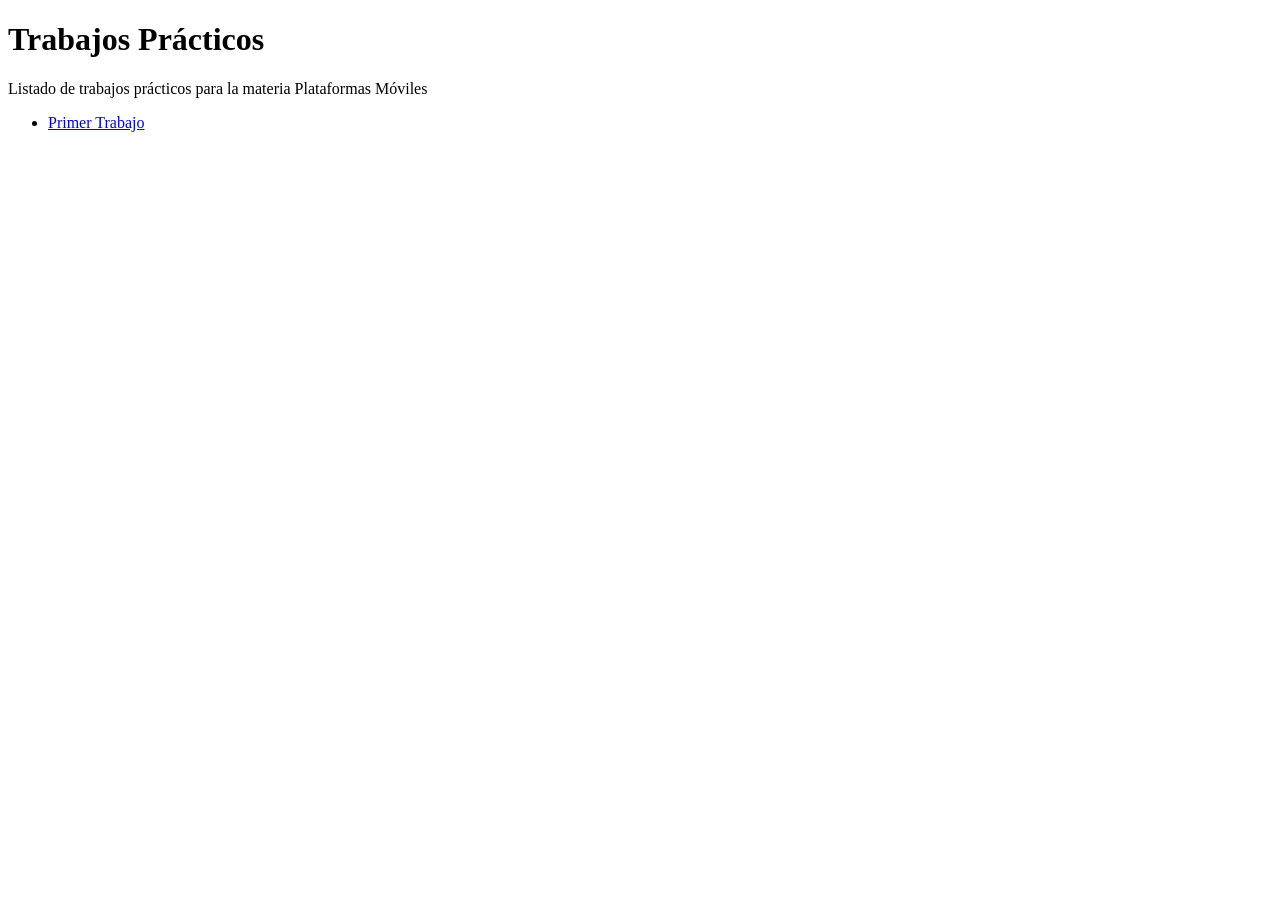
<file: Index.html>
<!DOCTYPE html>
<html>
   <head>
      <title>Hola Mundo!</title>
   </head>
   <body>
     <h1>Trabajos Prácticos</h1>
     <p>Listado de trabajos prácticos para la materia Plataformas Móviles</p>
     <ul>
       <li><a href="tp-1/">Primer Trabajo</a></li>
     </ul>
   </body>
</html>
</file>
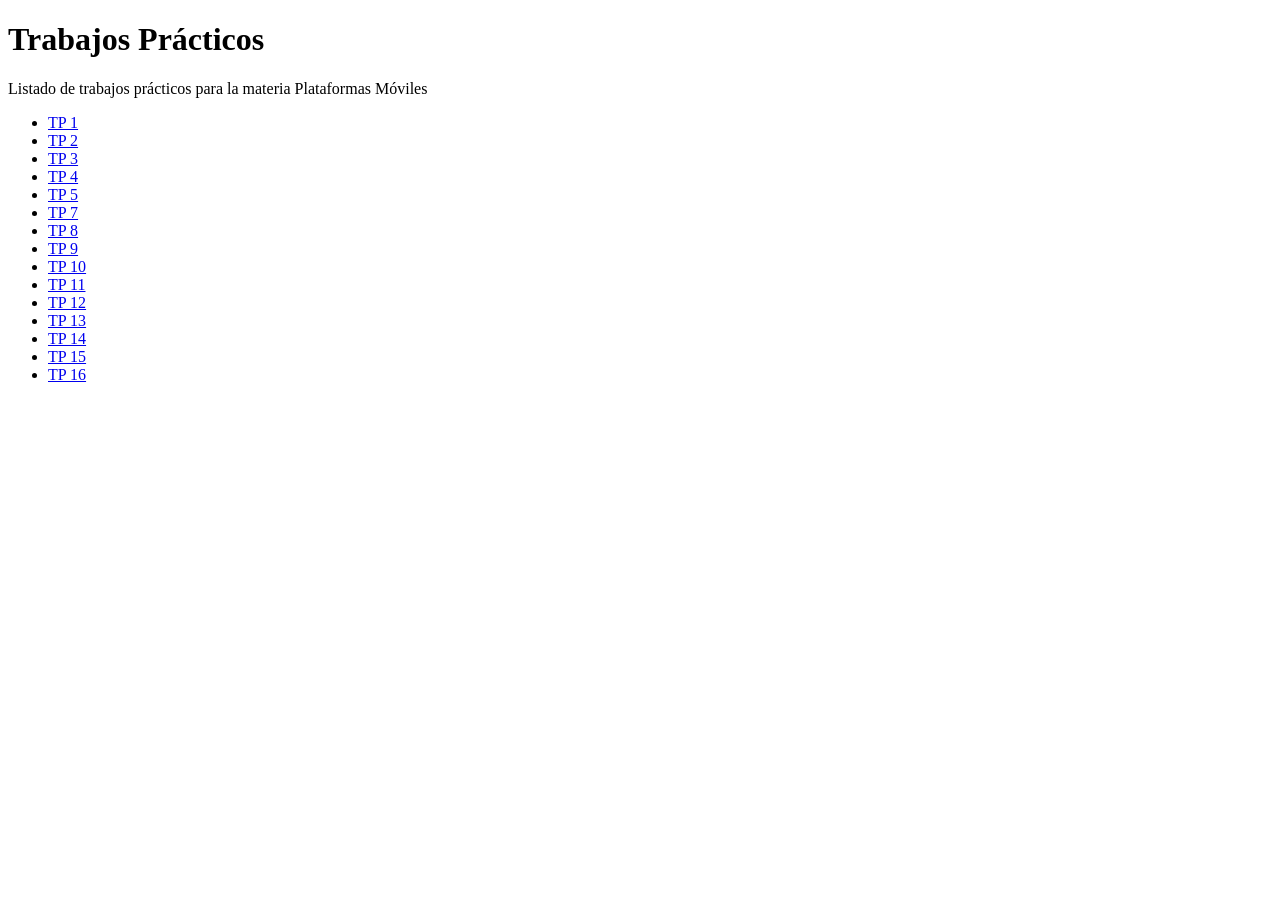
<file: index.html>
<!DOCTYPE html>
<html>
   <head>
      <title>Hola Mundo!</title>
   </head>
   <body>
     <h1>Trabajos Prácticos</h1>
     <p>Listado de trabajos prácticos para la materia Plataformas Móviles</p>
     <ul>
        <li><a href="tp-1/">TP 1</a></li>
        <li><a href="tp-2/">TP 2</a></li>
        <li><a href="tp-3/">TP 3</a></li>
        <li><a href="tp-4/">TP 4</a></li>
        <li><a href="tp-6/">TP 5</a></li>
        <li><a href="tp-7/">TP 7</a></li>
        <li><a href="tp-8/">TP 8</a></li>
        <li><a href="tp-9/">TP 9</a></li>
        <li><a href="tp-10/">TP 10</a></li>
        <li><a href="tp-11/">TP 11</a></li>
        <li><a href="tp-12/">TP 12</a></li>
        <li><a href="tp-13/">TP 13</a></li>
        <li><a href="tp-14/">TP 14</a></li>
        <li><a href="tp-15/">TP 15</a></li>
        <li><a href="tp-16/">TP 16</a></li>
     </ul>
   </body>
</html>
</file>
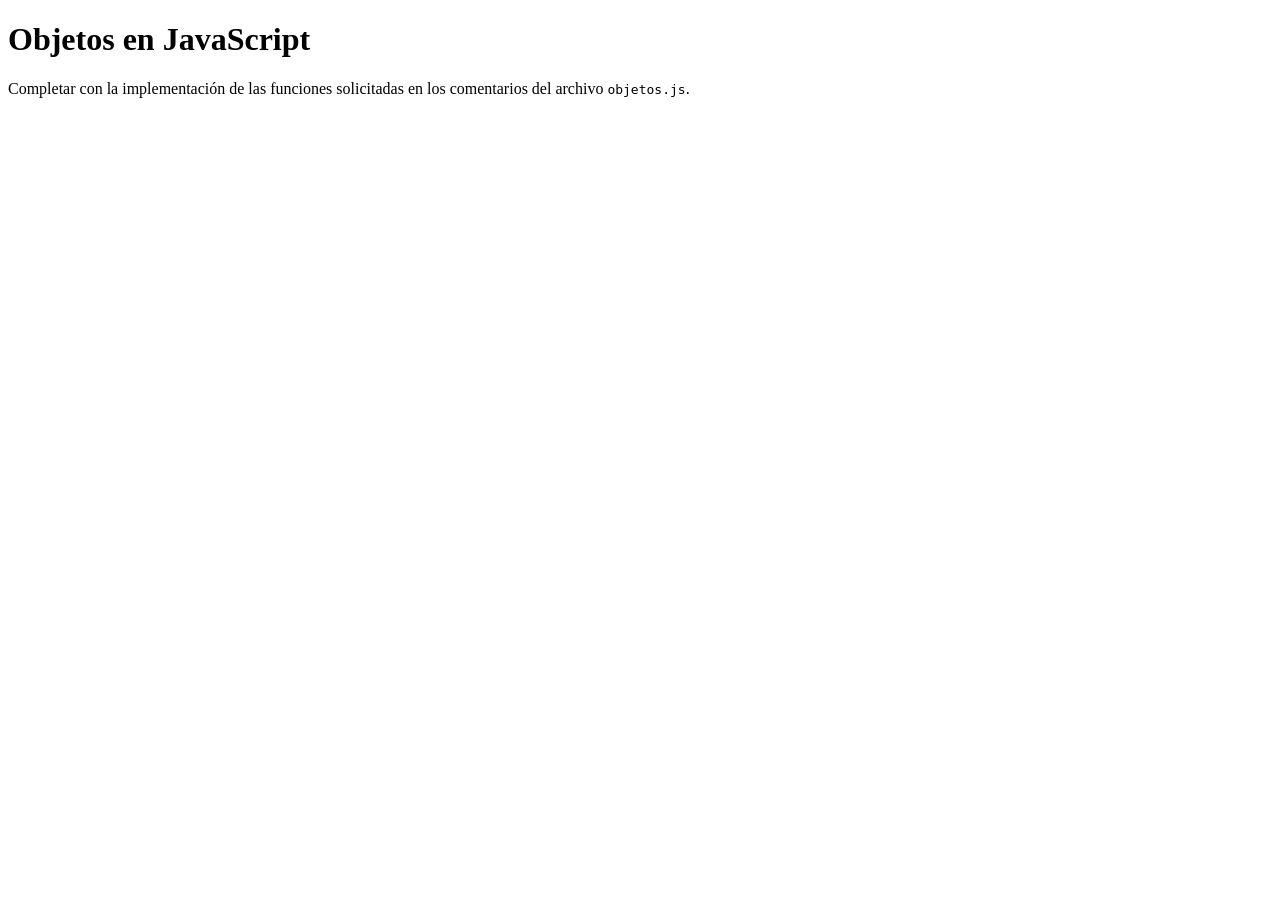
<file: tp-10/index.html>
<!DOCTYPE html>
<html>
<head>
    <meta charset="utf-8">
    <meta name="viewport" content="width=device-width, initial-scale=1">
    <title>Objetos en JavaScript</title>
</head>
<body>
    <h1>Objetos en JavaScript</h1>
    <p>Completar con la implementación de las funciones solicitadas en los comentarios del archivo <code>objetos.js</code>.</p>
    <script src="objetos.js"></script>
</body>
</html>
</file>
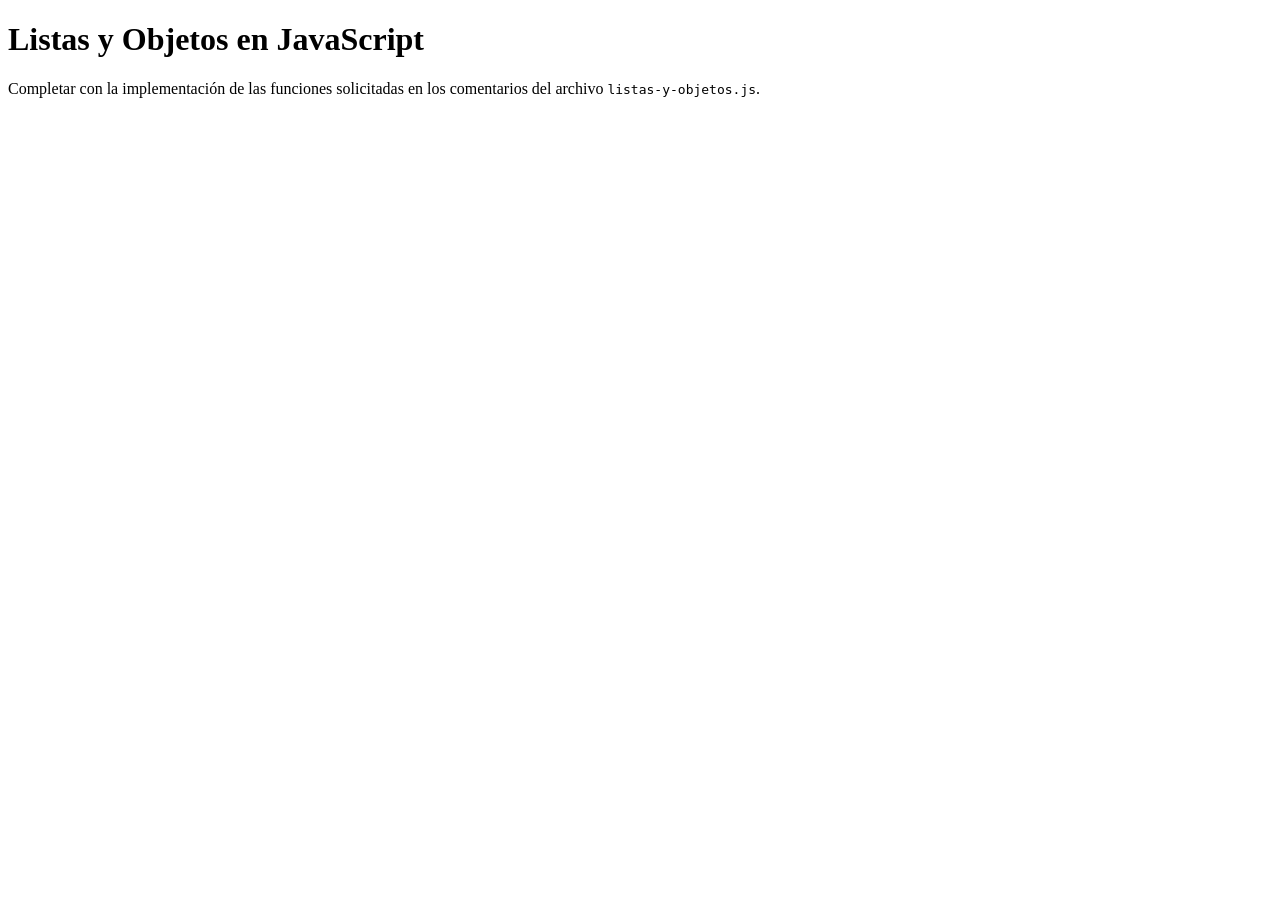
<file: tp-11/index.html>
<!DOCTYPE html>
<html>
<head>
    <meta charset="utf-8">
    <meta name="viewport" content="width=device-width, initial-scale=1">
    <title>Listas y Objetos en JavaScript</title>
</head>
<body>
    <h1>Listas y Objetos en JavaScript</h1>
    <p>Completar con la implementación de las funciones solicitadas en los comentarios del archivo <code>listas-y-objetos.js</code>.</p>
    <script src="listas-y-objetos.js"></script>
</body>
</html>
</file>
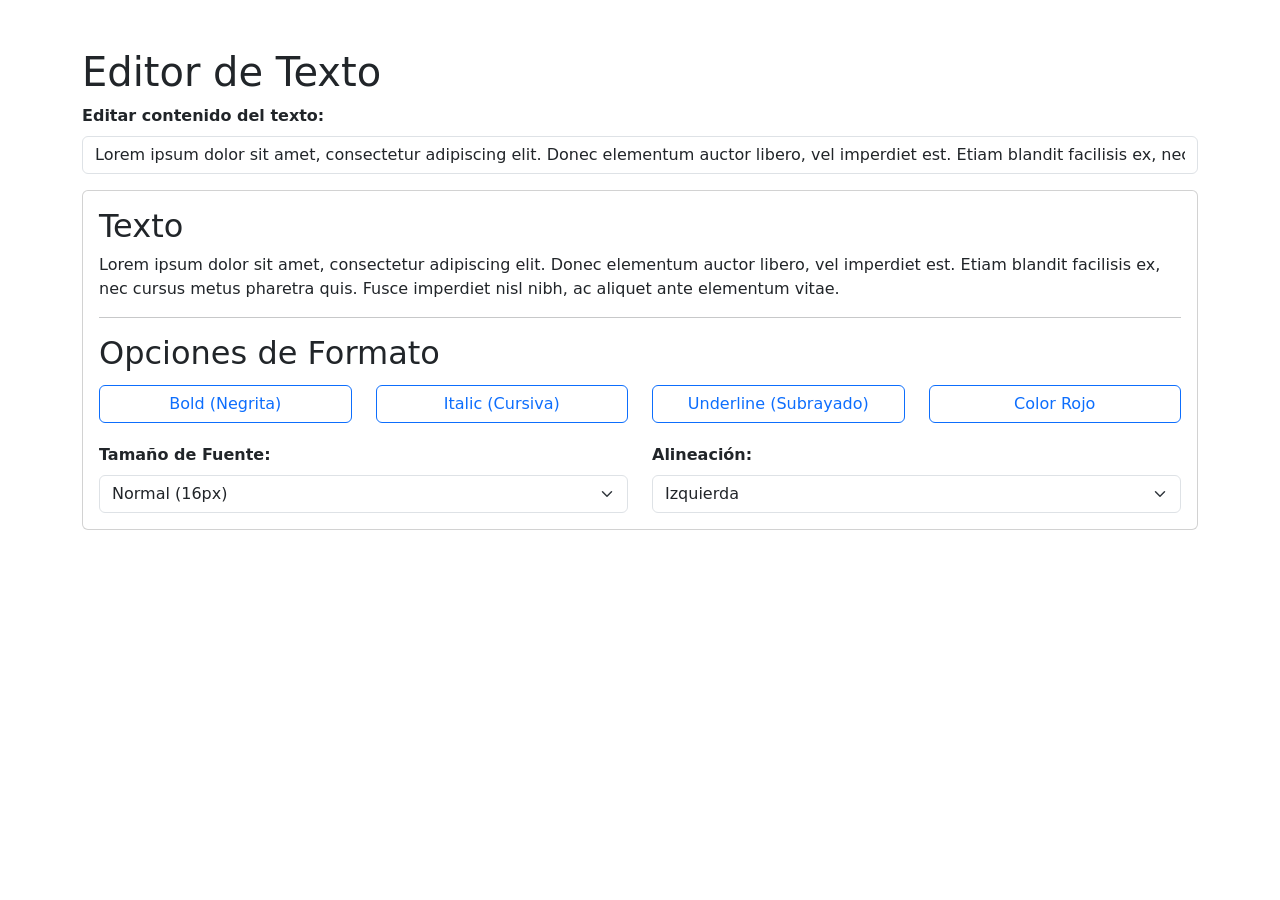
<file: tp-12/index.html>
<!DOCTYPE html>
<html lang="es">
<head>
    <meta charset="utf-8">
    <meta name="viewport" content="width=device-width, initial-scale=1">
    <title>Editor de Texto - DOM y JavaScript</title>
    <link href="https://cdn.jsdelivr.net/npm/bootstrap@5.3.6/dist/css/bootstrap.min.css" rel="stylesheet" integrity="sha384-4Q6Gf2aSP4eDXB8Miphtr37CMZZQ5oXLH2yaXMJ2w8e2ZtHTl7GptT4jmndRuHDT" crossorigin="anonymous">
    <style>
        /* Clases CSS personalizadas para aplicar estilos al texto */
        .negrita { font-weight: bold; }
        .cursiva { font-style: italic; }
        .subrayado { text-decoration: underline; }
        .color-destacado { color: #d9534f; }
    </style>
</head>
<body>
    <div class="container my-1 my-sm-2 my-md-4 my-lg-5">
        <h1>Editor de Texto</h1>
        
        <!-- Campo para editar el texto en tiempo real -->
        <div class="mb-3">
            <label for="input-texto" class="form-label fw-bold">Editar contenido del texto:</label>
            <input type="text" id="input-texto" class="form-control" value="Lorem ipsum dolor sit amet, consectetur adipiscing elit. Donec elementum auctor libero, vel imperdiet est. Etiam blandit facilisis ex, nec cursus metus pharetra quis. Fusce imperdiet nisl nibh, ac aliquet ante elementum vitae.">
        </div>

        <div class="card">
            <div class="card-body">
                <h2>Texto</h2>
                <p class="texto" id="texto">Lorem ipsum dolor sit amet, consectetur adipiscing elit. Donec elementum auctor libero, vel imperdiet est. Etiam blandit facilisis ex, nec cursus metus pharetra quis. Fusce imperdiet nisl nibh, ac aliquet ante elementum vitae.</p>
                
                <hr class="hr">
                
                <h2>Opciones de Formato</h2>
                <div class="row">
                    <div class="col-12 col-md-3 my-1">
                        <button id="btn-negrita" class="btn d-block w-100 btn-outline-primary" data-formato="negrita">
                            Bold (Negrita)
                        </button>
                    </div>
                    <div class="col-12 col-md-3 my-1">
                        <button id="btn-cursiva" class="btn d-block w-100 btn-outline-primary" data-formato="cursiva">
                            Italic (Cursiva)
                        </button>
                    </div>
                    <div class="col-12 col-md-3 my-1">
                        <button id="btn-subrayado" class="btn d-block w-100 btn-outline-primary" data-formato="subrayado">
                            Underline (Subrayado)
                        </button>
                    </div>
                    <!-- Nuevo botón para cambiar el color del texto -->
                    <div class="col-12 col-md-3 my-1">
                        <button id="btn-color" class="btn d-block w-100 btn-outline-primary" data-formato="color">
                            Color Rojo
                        </button>
                    </div>
                </div>

                <!-- Control de tamaño de texto -->
                <div class="row mt-3">
                    <div class="col-12 col-md-6">
                        <label for="select-tamano" class="form-label fw-bold">Tamaño de Fuente:</label>
                        <select id="select-tamano" class="form-select">
                            <option value="16px" selected>Normal (16px)</option>
                            <option value="12px">Pequeño (12px)</option>
                            <option value="20px">Grande (20px)</option>
                            <option value="24px">Muy Grande (24px)</option>
                        </select>
                    </div>
                    <!-- Bonus Track: Alineación -->
                    <div class="col-12 col-md-6 mt-2 mt-md-0">
                        <label for="select-alineacion" class="form-label fw-bold">Alineación:</label>
                        <select id="select-alineacion" class="form-select">
                            <option value="left" selected>Izquierda</option>
                            <option value="center">Centro</option>
                            <option value="right">Derecha</option>
                            <option value="justify">Justificado</option>
                        </select>
                    </div>
                </div>
            </div>
        </div>
    </div>

    <script src="https://cdn.jsdelivr.net/npm/bootstrap@5.3.6/dist/js/bootstrap.bundle.min.js" integrity="sha384-j1CDi7MgGQ12Z7Qab0qlWQ/Qqz24Gc6BM0thvEMVjHnfYGF0rmFCozFSxQBxwHKO" crossorigin="anonymous"></script>
    <script type="text/javascript">
        // Selección de elementos principales del DOM
        const textoEl = document.querySelector('#texto');
        const inputTextoEl = document.querySelector('#input-texto');
        const selectTamanoEl = document.querySelector('#select-tamano');
        const selectAlineacionEl = document.querySelector('#select-alineacion');

        /**
         * Actualiza el estado visual del botón según la clase esté activada o no
         */
        function actualizarEstadoBoton(idBoton, claseEstilo) {
            const btn = document.querySelector('#' + idBoton);
            if (textoEl.classList.contains(claseEstilo)) {
                btn.classList.remove('btn-outline-primary');
                btn.classList.add('btn-primary');
            } else {
                btn.classList.remove('btn-primary');
                btn.classList.add('btn-outline-primary');
            }
        }

        /**
         * funcionNegrita()
         */
        function funcionNegrita() {
            textoEl.classList.toggle('negrita');
            actualizarEstadoBoton('btn-negrita', 'negrita');
        }

        /**
         * funcionCursiva()
         */
        function funcionCursiva() {
            textoEl.classList.toggle('cursiva');
            actualizarEstadoBoton('btn-cursiva', 'cursiva');
        }

        /**
         * funcionSubrayado()
         */
        function funcionSubrayado() {
            textoEl.classList.toggle('subrayado');
            actualizarEstadoBoton('btn-subrayado', 'subrayado');
        }

        /**
         * funcionColor() - Nuevo botón
         */
        function funcionColor() {
            textoEl.classList.toggle('color-destacado');
            actualizarEstadoBoton('btn-color', 'color-destacado');
        }

        /**
         * Manejador de eventos de los botones de formato
         */
        function handlerBoton(e) {
            // Se lee el valor del atributo data-formato mediante la propiedad dataset
            const funcionBoton = e.target.dataset.formato;
            switch (funcionBoton) {
                case 'negrita':
                    funcionNegrita();
                    break;
                case 'cursiva':
                    funcionCursiva();
                    break;
                case 'subrayado':
                    funcionSubrayado();
                    break;
                case 'color':
                    funcionColor();
                    break;
            }
        }

        // Asignación de listeners a todos los botones
        document.querySelectorAll('button.btn').forEach(e => e.addEventListener('click', handlerBoton));

        // 1. Edición de texto en tiempo real
        inputTextoEl.addEventListener('input', () => {
            textoEl.innerText = inputTextoEl.value;
        });

        // 2. Control de tamaño de texto
        selectTamanoEl.addEventListener('change', (e) => {
            textoEl.style.fontSize = e.target.value;
        });

        // 3. Bonus Track: Control de alineación de texto
        selectAlineacionEl.addEventListener('change', (e) => {
            textoEl.style.textAlign = e.target.value;
        });
    </script>
</body>
</html>
</file>
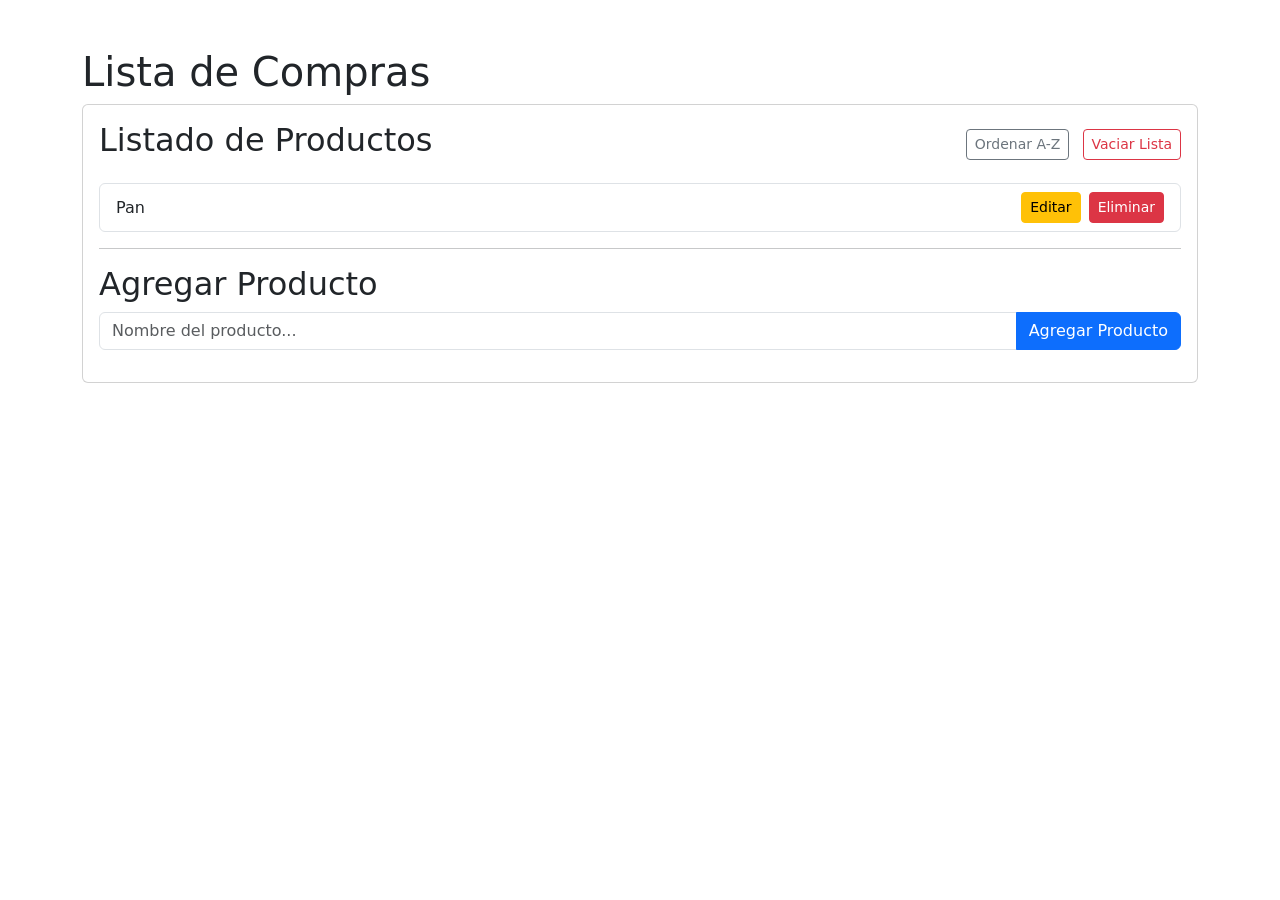
<file: tp-13/index.html>
<!DOCTYPE html>
<html lang="es">
<head>    
    <meta charset="utf-8">    
    <meta name="viewport" content="width=device-width, initial-scale=1">    
    <title>Lista de Compras - DOM y JavaScript</title>    
    <link href="https://cdn.jsdelivr.net/npm/bootstrap@5.3.6/dist/css/bootstrap.min.css" rel="stylesheet" integrity="sha384-4Q6Gf2aSP4eDXB8Miphtr37CMZZQ5oXLH2yaXMJ2w8e2ZtHTl7GptT4jmndRuHDT" crossorigin="anonymous">
    <style>
        /* Estilo para marcar productos comprados */
        .comprado {
            text-decoration: line-through;
            color: #6c757d;
        }
    </style>
</head>
<body>    
    <div class="container my-1 my-sm-2 my-md-4 my-lg-5">        
        <h1>Lista de Compras</h1>        
        <div class="card">            
            <div class="card-body">                
                <div class="d-flex justify-content-between align-items-center mb-3">
                    <h2>Listado de Productos</h2>                
                    <!-- Botones generales: Ordenar y Limpiar -->
                    <div>
                        <button id="btn-ordenar" class="btn btn-outline-secondary btn-sm me-2">
                            Ordenar A-Z
                        </button>
                        <button id="btn-limpiar" class="btn btn-outline-danger btn-sm">
                            Vaciar Lista
                        </button>
                    </div>
                </div>

                <ul id="lista-productos" class="list-group mb-3">                    
                    <!-- Los productos se agregarán dinámicamente aquí -->
                </ul>                
                
                <hr class="hr">                
                <h2>Agregar Producto</h2>                
                <form id="form-producto">                    
                    <div class="input-group mb-3">                        
                        <input type="text" class="form-control" placeholder="Nombre del producto..." aria-label="Nombre del Producto" required>                        
                        <button class="btn btn-primary" type="submit">Agregar Producto</button>                    
                    </div>                
                </form>            
            </div>        
        </div>    
    </div>    

    <script src="https://cdn.jsdelivr.net/npm/bootstrap@5.3.6/dist/js/bootstrap.bundle.min.js" integrity="sha384-j1CDi7MgGQ12Z7Qab0qlWQ/Qqz24Gc6BM0thvEMVjHnfYGF0rmFCozFSxQBxwHKO" crossorigin="anonymous"></script>    
    <script type="text/javascript">
        // Selección de elementos del DOM
        const listaProductos = document.querySelector('#lista-productos');
        const formProducto = document.querySelector('#form-producto');
        const btnLimpiar = document.querySelector('#btn-limpiar');
        const btnOrdenar = document.querySelector('#btn-ordenar');

        // Estructura de datos global para almacenar productos y sincronizar con localStorage
        let productos = JSON.parse(localStorage.getItem('lista_compras')) || ['Pan'];

        /**
         * Guarda el estado actual del arreglo en localStorage
         */
        function guardarEnLocalStorage() {
            localStorage.setItem('lista_compras', JSON.stringify(productos));
        }

        /**
         * Renderiza nuevamente toda la lista en el DOM
         */
        function renderizarLista() {
            // Se limpia el contenido HTML actual
            listaProductos.innerHTML = '';

            productos.forEach((prodObj, index) => {
                // Normalizar si viene como string simple (compatibilidad inicial)
                const item = typeof prodObj === 'string' ? { nombre: prodObj, comprado: false } : prodObj;
                productos[index] = item; // Asegurar estructura en el arreglo

                // Crear elemento de lista <li> utilizando createElement
                const li = document.createElement('li');
                li.className = 'list-group-item d-flex justify-content-between align-items-center';

                // Texto del producto
                const spanTexto = document.createElement('span');
                spanTexto.textContent = item.nombre;
                spanTexto.style.cursor = 'pointer';
                if (item.comprado) {
                    spanTexto.classList.add('comprado');
                }

                // Marcar/Desmarcar como comprado haciendo clic en el texto
                spanTexto.addEventListener('click', () => {
                    item.comprado = !item.comprado;
                    guardarEnLocalStorage();
                    renderizarLista();
                });

                // Contenedor de botones de acción por producto
                const divAcciones = document.createElement('div');

                // Botón Editar
                const btnEditar = document.createElement('button');
                btnEditar.textContent = 'Editar';
                btnEditar.className = 'btn btn-warning btn-sm me-2';
                btnEditar.addEventListener('click', () => {
                    const nuevoNombre = prompt('Editar nombre del producto:', item.nombre);
                    if (nuevoNombre !== null && nuevoNombre.trim() !== '') {
                        item.nombre = nuevoNombre.trim();
                        guardarEnLocalStorage();
                        renderizarLista();
                    }
                });

                // Botón Eliminar
                const btnEliminar = document.createElement('button');
                btnEliminar.textContent = 'Eliminar';
                btnEliminar.className = 'btn btn-danger btn-sm';
                btnEliminar.addEventListener('click', () => {
                    productos.splice(index, 1);
                    guardarEnLocalStorage();
                    renderizarLista();
                });

                divAcciones.appendChild(btnEditar);
                divAcciones.appendChild(btnEliminar);

                li.appendChild(spanTexto);
                li.appendChild(divAcciones);

                // Agregar el nodo a la lista usando .append()
                listaProductos.append(li);
            });

            guardarEnLocalStorage();
        }

        /**
         * agregarProducto()
         * Esta función se llama cuando el usuario envía el formulario con el nombre del producto para agregar.
         */
        function agregarProducto(nombreProducto) {
            if (!nombreProducto.trim()) return;

            productos.push({
                nombre: nombreProducto.trim(),
                comprado: false
            });

            renderizarLista();
        }

        /**
         * Manejador de eventos del formulario
         */
        function handlerFormulario(evento) {
            evento.preventDefault();
            const input = evento.target.querySelector('input');
            const nombreProducto = input.value;
            input.value = "";
            agregarProducto(nombreProducto);
        }

        // Event listener para el formulario
        formProducto.addEventListener('submit', handlerFormulario);

        // Funcionalidad: Limpiar toda la lista
        btnLimpiar.addEventListener('click', () => {
            if (confirm('¿Estás seguro de que querés borrar todos los productos?')) {
                productos = [];
                renderizarLista();
            }
        });

        // Funcionalidad: Ordenar alfabéticamente
        btnOrdenar.addEventListener('click', () => {
            productos.sort((a, b) => a.nombre.localeCompare(b.nombre));
            renderizarLista();
        });

        // Carga e inicialización de la lista al abrir la página
        renderizarLista();
    </script>
</body>
</html>
</file>
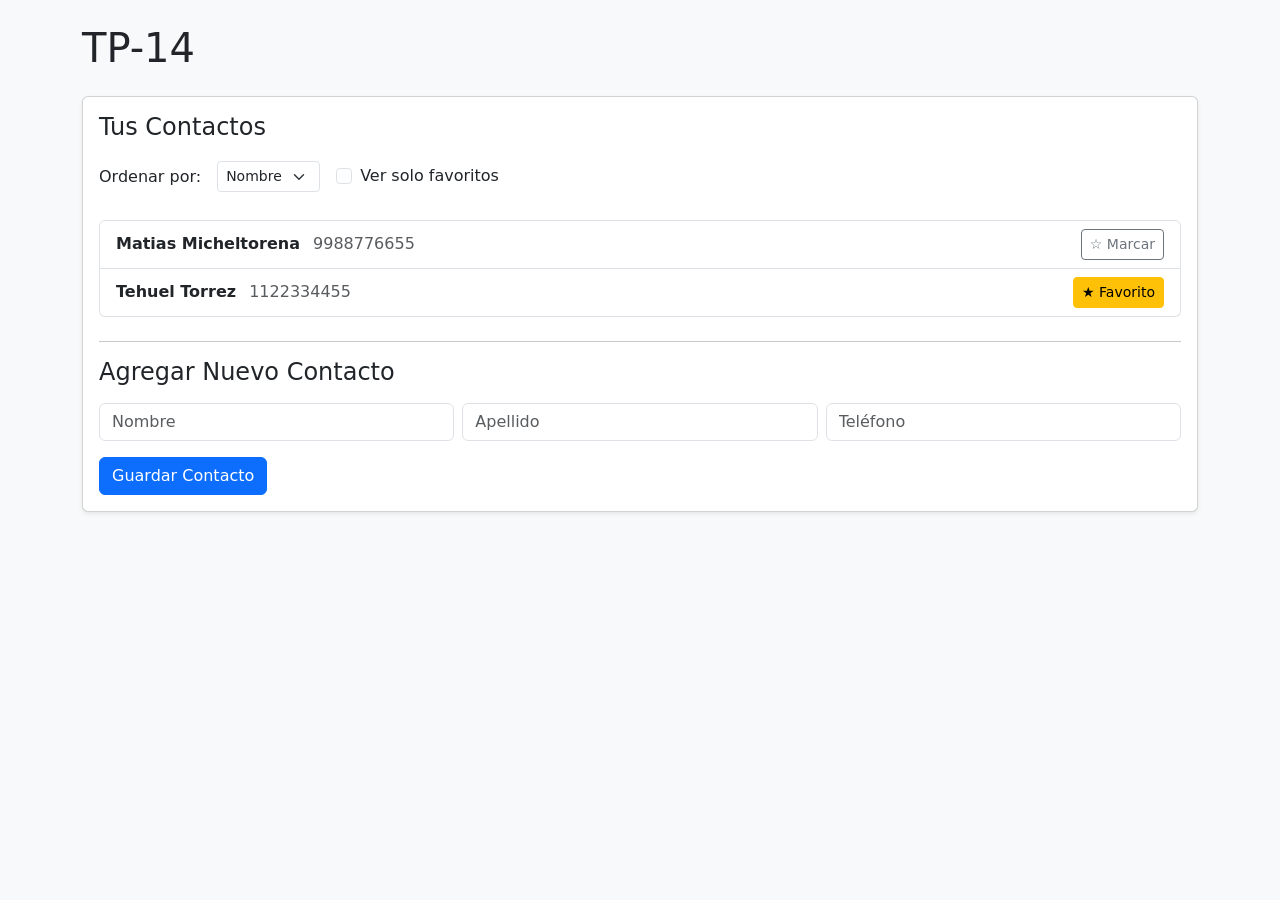
<file: tp-14/index.html>
<!DOCTYPE html>
<html lang="es">
<head>
    <meta charset="utf-8">
    <meta name="viewport" content="width=device-width, initial-scale=1">
    <title>Mi Lista de Contactos</title>
    <link href="https://cdn.jsdelivr.net/npm/bootstrap@5.3.6/dist/css/bootstrap.min.css" rel="stylesheet" integrity="sha384-4Q6Gf2aSP4eDXB8Miphtr37CMZZQ5oXLH2yaXMJ2w8e2ZtHTl7GptT4jmndRuHDT" crossorigin="anonymous">
</head>
<body class="bg-light">

    <div class="container py-4">
        <h1 class="mb-4">TP-14</h1>
        
        <div class="card shadow-sm">
            <div class="card-body">
                <h2 class="h4 mb-3">Tus Contactos</h2>
                
                <!-- Barra de controles: ordenar y filtrar -->
                <div class="row g-3 align-items-center mb-4">
                    <div class="col-auto">
                        <label for="ordenarPor" class="col-form-label">Ordenar por:</label>
                    </div>
                    <div class="col-auto">
                        <select id="ordenarPor" class="form-select form-select-sm">
                            <option value="nombre">Nombre</option>
                            <option value="apellido">Apellido</option>
                        </select>
                    </div>
                    <div class="col-auto">
                        <div class="form-check">
                            <input class="form-check-input" type="checkbox" id="filtroFavoritos">
                            <label class="form-check-label" for="filtroFavoritos">
                                 Ver solo favoritos
                            </label>
                        </div>
                    </div>
                </div>

                <!-- Acá se van a renderizar los contactos dinámicamente -->
                <ul id="lista-contactos" class="list-group mb-4"></ul>
                
                <hr>
                
                <h2 class="h4 mb-3">Agregar Nuevo Contacto</h2>
                <form id="form-producto">
                    <div class="row g-2 mb-3">
                        <div class="col-md">
                            <input type="text" class="form-control" id="input-nombre" placeholder="Nombre" required>
                        </div>
                        <div class="col-md">
                            <input type="text" class="form-control" id="input-apellido" placeholder="Apellido" required>
                        </div>
                        <div class="col-md">
                            <input type="tel" class="form-control" id="input-telefono" placeholder="Teléfono" required>
                        </div>
                    </div>
                    <button class="btn btn-primary" type="submit">Guardar Contacto</button>
                </form>
            </div>
        </div>
    </div>

    <!-- Bootstrap JS -->
    <script src="https://cdn.jsdelivr.net/npm/bootstrap@5.3.6/dist/js/bootstrap.bundle.min.js" integrity="sha384-j1CDi7MgGQ12Z7Qab0qlWQ/Qqz24Gc6BM0thvEMVjHnfYGF0rmFCozFSxQBxwHKO" crossorigin="anonymous"></script>
    
    <script>
        // Nuestra base de datos temporal en memoria
        let contactos = [
            { nombre: 'Tehuel', apellido: 'Torrez', telefono: '1122334455', favorito: true },
            { nombre: 'Matias ', apellido: 'Micheltorena', telefono: '9988776655', favorito: false }
        ];

        // Elementos del DOM que vamos a usar seguido
        const contenedorLista = document.getElementById('lista-contactos');
        const selectOrden = document.getElementById('ordenarPor');
        const checkFavoritos = document.getElementById('filtroFavoritos');
        const formulario = document.getElementById('form-producto');

        // Función principal: dibuja la lista en la pantalla aplicando orden y filtros
        function mostrarListado() {
            // Limpiamos la lista antes de volver a pintarla
            contenedorLista.innerHTML = '';

            // 1. Armamos una copia de los contactos para ordenar sin romper el array original
            let resultados = [...contactos];

            // 2. Si el filtro de favoritos está activo, filtramos primero
            if (checkFavoritos.checked) {
                resultados = resultados.filter(c => c.favorito);
            }

            // 3. Ordenamos alfabéticamente según lo que el usuario haya elegido en el select
            const criterio = selectOrden.value;
            resultados.sort((a, b) => a[criterio].localeCompare(b[criterio]));

            // Si no hay contactos para mostrar, avisamos amablemente
            if (resultados.length === 0) {
                contenedorLista.innerHTML = `<li class="list-group-item text-muted text-center py-3">No hay contactos para mostrar.</li>`;
                return;
            }

            // 4. Dibujamos cada contacto en el DOM
            resultados.forEach(contacto => {
                // Buscamos su índice real en el array original (necesario para editar/marcar favorito)
                const indiceReal = contactos.indexOf(contacto);

                const item = document.createElement('li');
                item.className = 'list-group-item d-flex justify-content-between align-items-center py-2';
                
                item.innerHTML = `
                    <div>
                        <span class="fw-bold">${contacto.nombre} ${contacto.apellido}</span> 
                        <span class="text-muted ms-2"> ${contacto.telefono}</span>
                    </div>
                    <button class="btn btn-sm ${contacto.favorito ? 'btn-warning' : 'btn-outline-secondary'}" 
                            onclick="toggleFavorito(${indiceReal})">
                        ${contacto.favorito ? '★ Favorito' : '☆ Marcar'}
                    </button>
                `;
                
                contenedorLista.appendChild(item);
            });
        }

        // Agrega un nuevo contacto a la lista
        function agregarContacto(nombre, apellido, telefono) {
            contactos.push({
                nombre: nombre.trim(),
                apellido: apellido.trim(),
                telefono: telefono.trim(),
                favorito: false // Por defecto no es favorito
            });
            mostrarListado();
        }

        // Cambia el estado de favorito de un contacto (de true a false o viceversa)
        function toggleFavorito(indice) {
            contactos[indice].favorito = !contactos[indice].favorito;
            mostrarListado();
        }

        // Manejador del formulario cuando el usuario hace clic en "Guardar Contacto"
        function handlerFormulario(e) {
            e.preventDefault(); // Evitamos que la página se recargue

            const inputNombre = document.getElementById('input-nombre');
            const inputApellido = document.getElementById('input-apellido');
            const inputTelefono = document.getElementById('input-telefono');

            // Mandamos los datos a la función que los guarda
            agregarContacto(inputNombre.value, inputApellido.value, inputTelefono.value);

            // Limpiamos el formulario para el siguiente ingreso
            formulario.reset();
            inputNombre.focus(); // Devolvemos el cursor al primer campo por comodidad
        }

        // --- Event Listeners (Conectando acciones con la interfaz) ---
        formulario.addEventListener('submit', handlerFormulario);
        selectOrden.addEventListener('change', mostrarListado);
        checkFavoritos.addEventListener('change', mostrarListado);

        // Render inicial al cargar la página
        mostrarListado();
    </script>
</body>
</html>
</file>
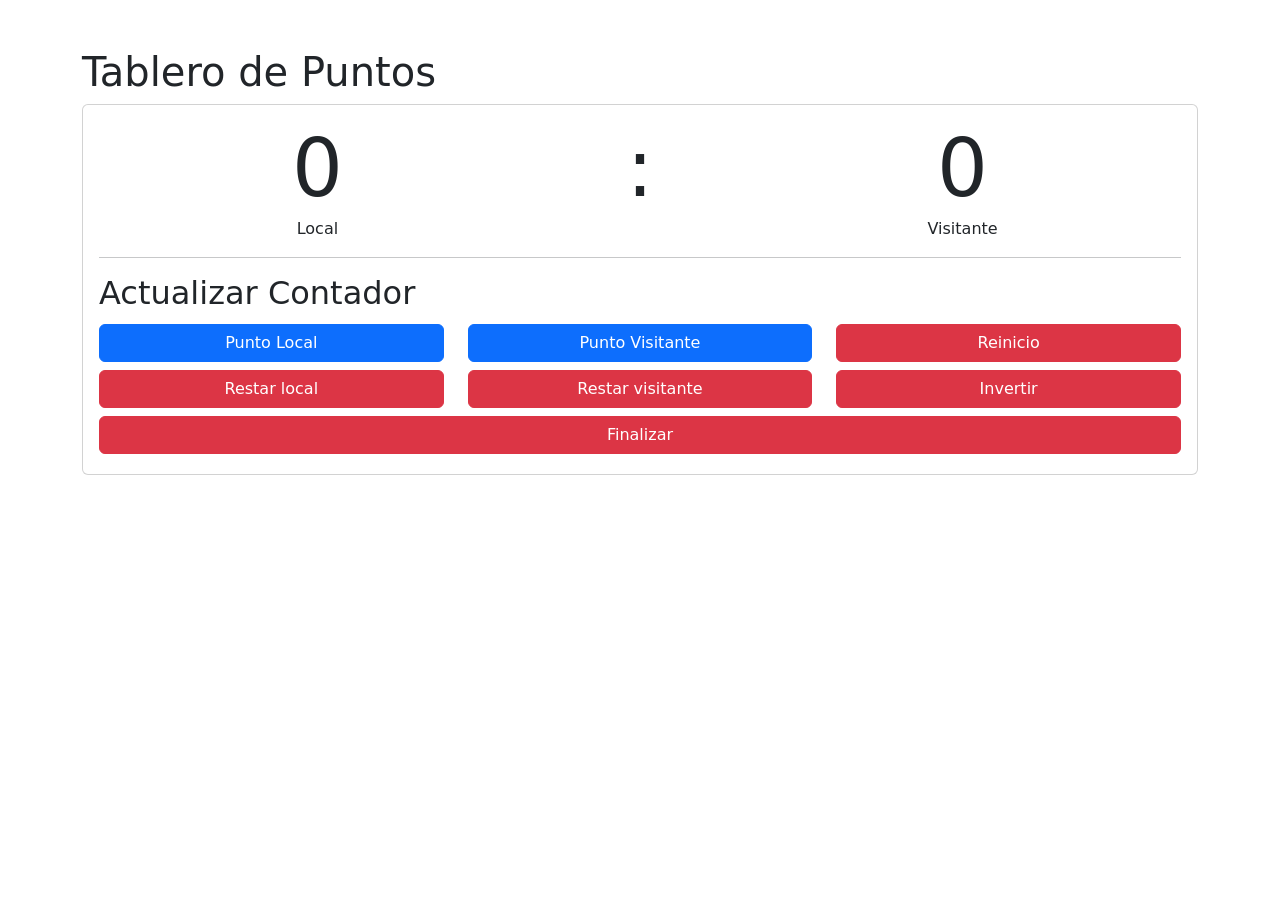
<file: tp-15/index.html>
<!DOCTYPE html>
<html lang="es">
<head>
    <meta charset="utf-8">
    <meta name="viewport" content="width=device-width, initial-scale=1">
    <title>Tablero de Puntos - DOM y JavaScript</title>
    <link href="https://cdn.jsdelivr.net/npm/bootstrap@5.3.6/dist/css/bootstrap.min.css" rel="stylesheet" integrity="sha384-4Q6Gf2aSP4eDXB8Miphtr37CMZZQ5oXLH2yaXMJ2w8e2ZtHTl7GptT4jmndRuHDT" crossorigin="anonymous">
</head>
<body>
    <div class="container my-1 my-sm-2 my-md-4 my-lg-5">
        <h1>Tablero de Puntos</h1>
        <div class="card">
            <div class="card-body">
                <div class="row text-center">
                    <div class="col-5">
                        <span class="display-1" id="numerolocal">0</span>
                        <p class="m-0">Local</p>
                    </div>
                    <div class="col-2">
                        <span class="display-1">:</span>
                    </div>
                    <div class="col-5">
                        <span class="display-1" id="numerovisitante">0</span>
                        <p class="m-0">Visitante</p>
                    </div>
                </div>

                <hr class="hr">

                <h2>Actualizar Contador</h2>
                <div class="row">
                    <div class="col-12 col-sm-4 my-1">
                        <button class="btn d-block w-100 btn-primary btn-accion" id="puntoLocal">
                            Punto Local
                        </button>
                    </div>
                    <div class="col-12 col-sm-4 my-1">
                        <button class="btn d-block w-100 btn-primary btn-accion" id="puntoVisitante">
                            Punto Visitante
                        </button>
                    </div>
                    <div class="col-12 col-sm-4 my-1">
                        <button class="btn d-block w-100 btn-danger" id="reinicio">
                            Reinicio
                        </button>
                    </div>
                    <div class="col-12 col-sm-4 my-1">
                        <button class="btn d-block w-100 btn-danger btn-accion" id="restarlocal">
                            Restar local
                        </button>
                    </div>    
                    <div class="col-12 col-sm-4 my-1">
                        <button class="btn d-block w-100 btn-danger btn-accion" id="restarvisitante">
                            Restar visitante
                        </button>
                    </div>
                    <div class="col-12 col-sm-4 my-1">
                        <button class="btn d-block w-100 btn-danger btn-accion" id="invertir">
                            Invertir
                        </button>
                    </div>
                    <div class="col-12 col-sm-12 my-1">
                        <button class="btn d-block w-100 btn-danger" id="finalizar">
                            Finalizar
                        </button>
                    </div>
                </div>
            </div>
        </div>
    </div>

<script>
    let local = 0;
    let visitante = 0;
    let aux = 0;

    // Asignación de event listeners directamente a las etiquetas <button>
    document.querySelector('#puntoLocal').addEventListener('click', sumarlocal);
    document.querySelector('#puntoVisitante').addEventListener('click', sumarvisitante);
    document.querySelector('#reinicio').addEventListener('click', reiniciarpuntaje);
    document.querySelector('#restarlocal').addEventListener('click', restarlocal);
    document.querySelector('#restarvisitante').addEventListener('click', restarvisitante);
    document.querySelector('#invertir').addEventListener('click', invertirnum);
    document.querySelector('#finalizar').addEventListener('click', finalizarpar);

    function sumarlocal() {
        local++;
        document.querySelector('#numerolocal').innerText = local;
    }

    function sumarvisitante() {
        visitante++;
        document.querySelector('#numerovisitante').innerText = visitante;
    }

    function reiniciarpuntaje() {
        local = 0;
        visitante = 0;
        document.querySelector('#numerovisitante').innerText = visitante;
        document.querySelector('#numerolocal').innerText = local;

        // Vuelve a habilitar todos los botones de acción al reiniciar
        const botonesAccion = document.querySelectorAll('.btn-accion');
        botonesAccion.forEach(boton => boton.disabled = false);
    }

    function restarlocal() {
        local--;
        document.querySelector('#numerolocal').innerText = local;
    }

    function restarvisitante() {
        visitante--;
        document.querySelector('#numerovisitante').innerText = visitante;
    }

    function invertirnum() {
        aux = visitante;
        visitante = local;
        local = aux;
        document.querySelector('#numerovisitante').innerText = visitante;
        document.querySelector('#numerolocal').innerText = local;
    }

    function finalizarpar() {
        // Deshabilita únicamente los botones de puntuación y modificación
        const botonesAccion = document.querySelectorAll('.btn-accion');
        botonesAccion.forEach(boton => boton.disabled = true);
    }
</script>
<script src="https://cdn.jsdelivr.net/npm/bootstrap@5.3.6/dist/js/bootstrap.bundle.min.js" integrity="sha384-j1CDi7MgGQ12Z7Qab0qlWQ/Qqz24Gc6BM0thvEMVjHnfYGF0rmFCozFSxQBxwHKO" crossorigin="anonymous"></script>
</body>
</html>
</file>
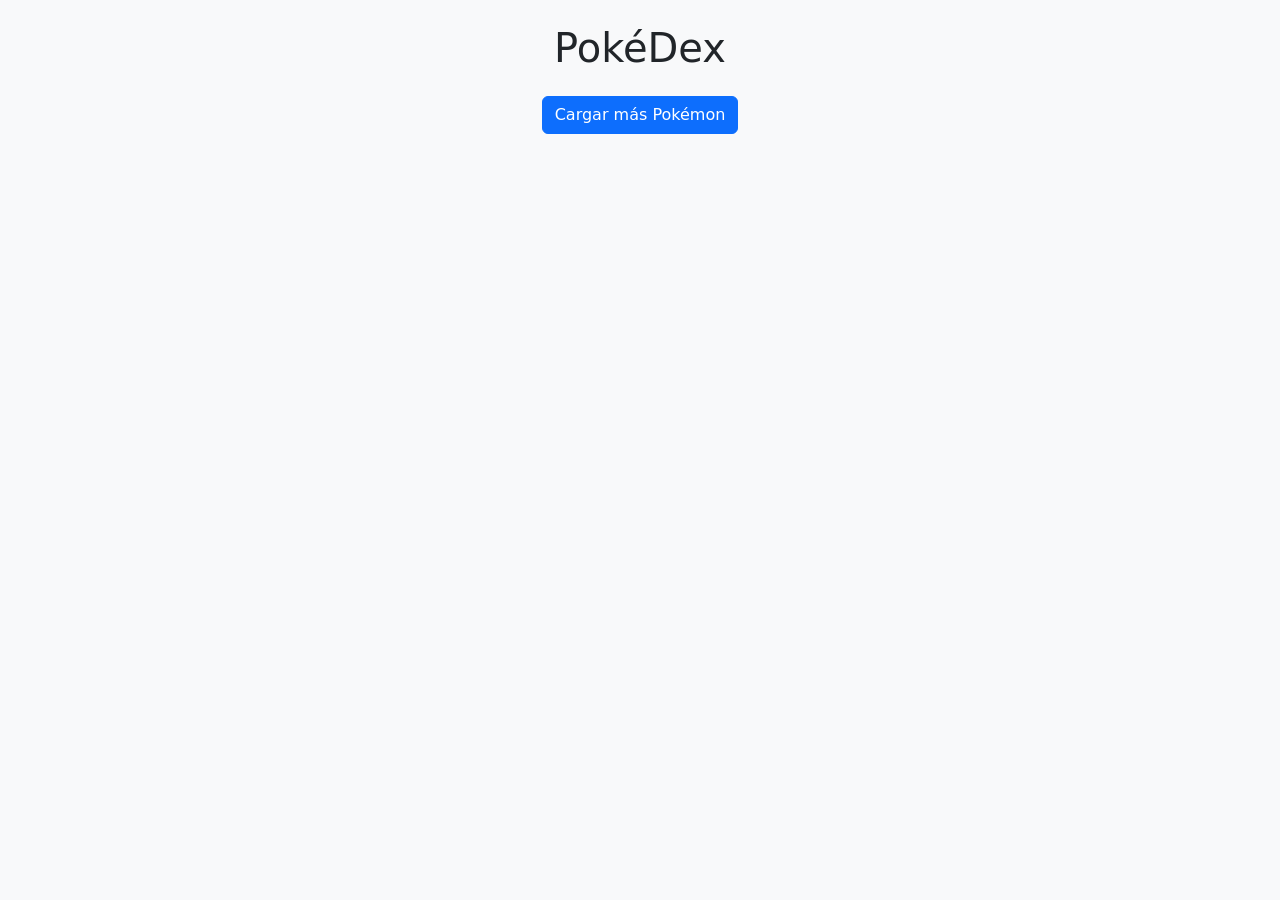
<file: tp-16/index.html>
<!DOCTYPE html>
<html lang="es">
<head>
  <meta charset="UTF-8">
  <meta name="viewport" content="width=device-width, initial-scale=1.0">
  <title>PokéDex - PokeAPI</title>
  <link href="https://cdn.jsdelivr.net/npm/bootstrap@5.3.0/dist/css/bootstrap.min.css" rel="stylesheet">
  <link rel="stylesheet" href="styles.css">
</head>
<body class="bg-light">

  <div class="container my-4">
    <h1 class="text-center mb-4">PokéDex</h1>

    <div id="pokemon-container" class="row row-cols-1 row-cols-sm-2 row-cols-md-3 row-cols-lg-4 g-4"></div>

    <div id="spinner" class="text-center my-4">
      <div class="spinner-border text-danger" role="status">
        <span class="visually-hidden">Cargando...</span>
      </div>
    </div>

    <div class="text-center my-4">
      <button id="btn-cargar-mas" class="btn btn-primary d-none">Cargar más Pokémon</button>
    </div>
  </div>

  <div class="modal fade" id="pokemonModal" tabindex="-1" aria-hidden="true">
    <div class="modal-dialog modal-dialog-centered">
      <div class="modal-content">
        <div class="modal-header">
          <h5 class="modal-title text-capitalize" id="modalNombre"></h5>
          <button type="button" class="btn-close" data-bs-dismiss="modal" aria-label="Close"></button>
        </div>
        <div class="modal-body text-center" id="modalCuerpo">
          </div>
      </div>
    </div>
  </div>

  <script src="https://cdn.jsdelivr.net/npm/bootstrap@5.3.0/dist/js/bootstrap.bundle.min.js"></script>
  <script src="script.js"></script>
</body>
</html>
</file>
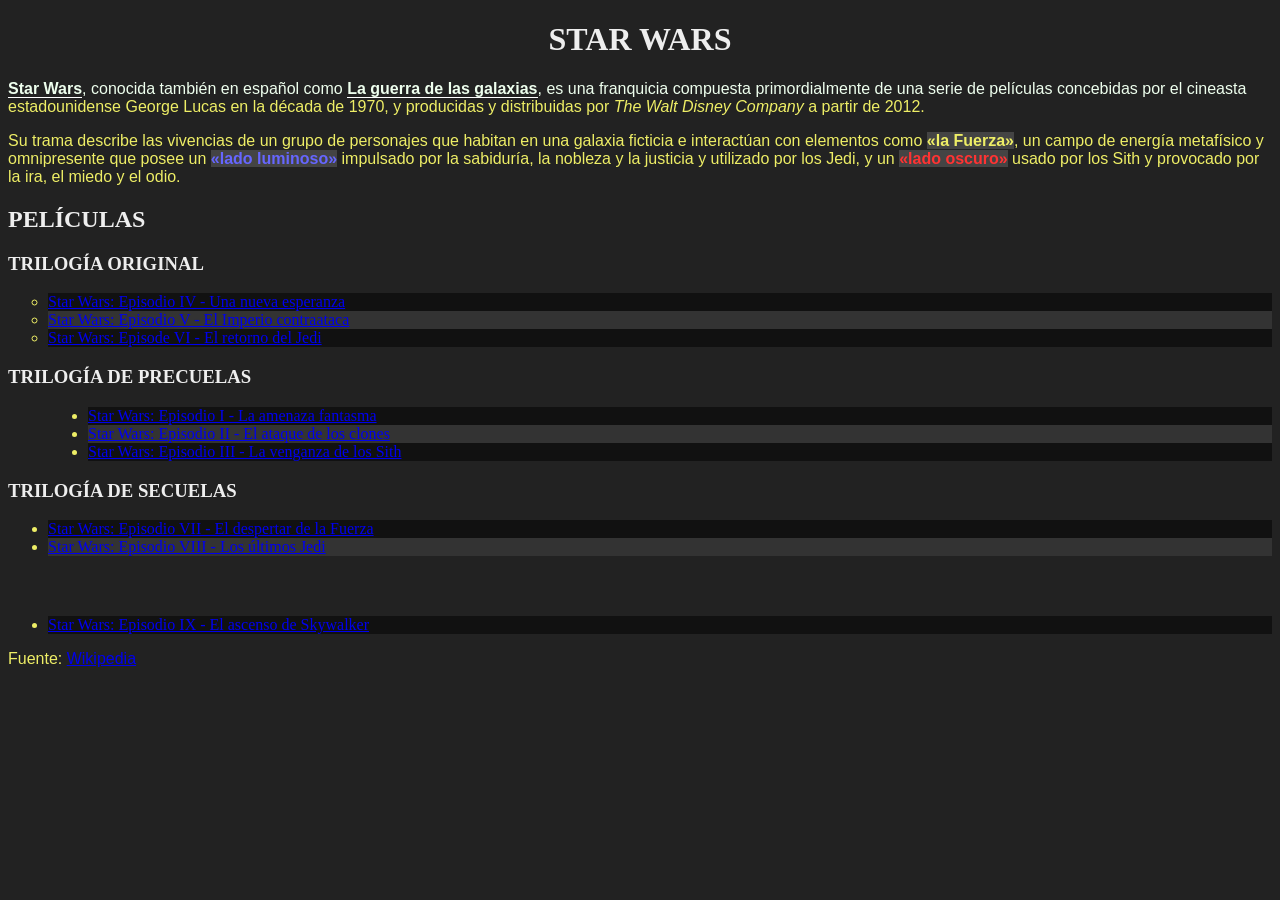
<file: tp-2/index.html>
<!DOCTYPE html>
<html>
<head>
    <meta charset="utf-8">
    <meta name="viewport" content="width=device-width, initial-scale=1">
    <title>TP2 - Selectores CSS</title>
    <link rel="stylesheet" href="styles.css">
</head>
<body>
    <h1>Star Wars</h1>
    <p><strong>Star Wars</strong>, conocida también en español como <strong>La guerra de las galaxias</strong>, es una franquicia compuesta primordialmente de una serie de películas concebidas por el cineasta estadounidense George Lucas en la década de 1970, y producidas y distribuidas por <a>The Walt Disney Company</a> a partir de 2012.</p>
    <p>Su trama describe las vivencias de un grupo de personajes que habitan en una galaxia ficticia e interactúan con elementos como <span class="the-force">«la Fuerza»</span>, un campo de energía metafísico y omnipresente que posee un <span class="the-force light-side">«lado luminoso»</span> impulsado por la sabiduría, la nobleza y la justicia y utilizado por los Jedi, y un <span class="the-force dark-side">«lado oscuro»</span> usado por los Sith y provocado por la ira, el miedo y el odio.</p>
    <h2>Películas</h2>
    <h3>Trilogía Original</h3>
    <ul id="og-trilogy" class="movies-list">
        <li><a href="https://es.wikipedia.org/wiki/Star_Wars:_Episodio_IV_-_Una_nueva_esperanza">Star Wars: Episodio IV - Una nueva esperanza</a></li>
        <li><a href="https://es.wikipedia.org/wiki/Star_Wars:_Episodio_V_-_El_Imperio_contraataca">Star Wars: Episodio V - El Imperio contraataca</a></li>
        <li><a href="https://es.wikipedia.org/wiki/Star_Wars:_Episode_VI_-_Return_of_the_Jedi">Star Wars: Episode VI - El retorno del Jedi</a></li>
    </ul>
    <h3>Trilogía de precuelas</h3>
    <ul class="movies-list">
        <li><a href="https://es.wikipedia.org/wiki/Star_Wars:_Episodio_I_-_La_amenaza_fantasma">Star Wars: Episodio I - La amenaza fantasma</a></li>
        <li><a href="https://es.wikipedia.org/wiki/Star_Wars:_Episodio_II_-_El_ataque_de_los_clones">Star Wars: Episodio II - El ataque de los clones</a></li>
        <li><a href="https://es.wikipedia.org/wiki/Star_Wars:_Episodio_III_-_La_venganza_de_los_Sith">Star Wars: Episodio III - La venganza de los Sith</a></li>
    </ul>
    <h3>Trilogía de secuelas</h3>
    <ul class="movies-list">
        <li><a href="https://es.wikipedia.org/wiki/Star_Wars:_Episodio_VII_-_El_despertar_de_la_Fuerza">Star Wars: Episodio VII - El despertar de la Fuerza</a></li>
        <li><a href="https://es.wikipedia.org/wiki/Star_Wars:_Episodio_VIII_-_Los_últimos_Jedi">Star Wars: Episodio VIII - Los últimos Jedi</a></li>
        <li><a href="https://es.wikipedia.org/wiki/Star_Wars:_Episodio_IX_-_El_ascenso_de_Skywalker">Star Wars: Episodio IX - El ascenso de Skywalker</a></li>
    </ul>
    <p>Fuente: <a href="https://es.wikipedia.org/wiki/Star_Wars">Wikipedia</a></p>
</body>
</html>
</file>
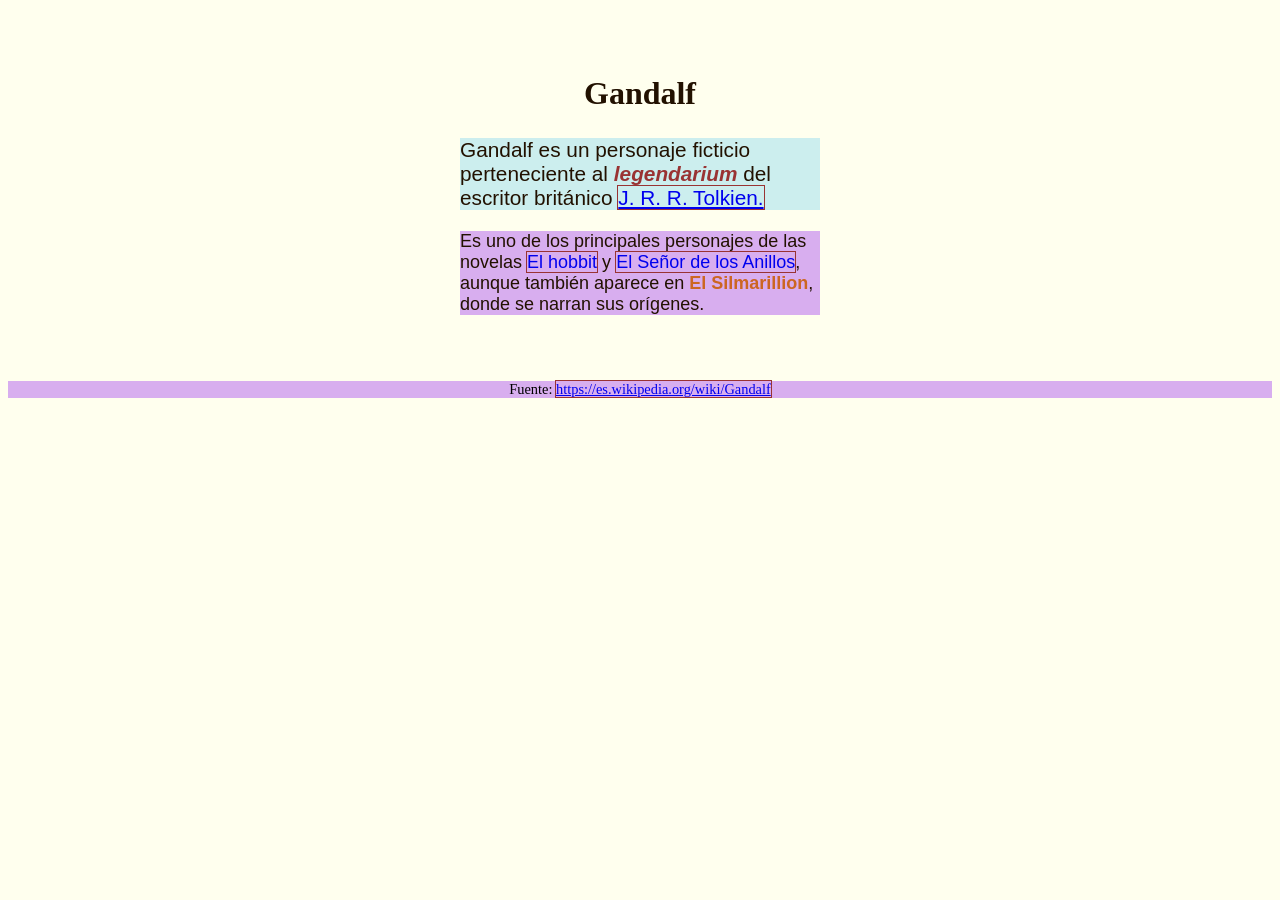
<file: tp-3/index.html>
<!DOCTYPE html>
<html lang="es">
<head>
	<meta charset="utf-8">
	<meta name="viewport" content="width=device-width, initial-scale=1">
	<title>TP3 - Especificidad CSS</title>
	<link rel="stylesheet" type="text/css" href="style.css">
	<style type="text/css">
		body {
			font-size: 18px;
			background-color: #ffe;
			color: #210;
		}

		#contenedor {
			max-width: 40ch;
			margin: 2rem auto;
			padding: 1rem;
		}

		h1 {
			font-size: 2rem;
			text-align: left;
		}

		p {
			font-family: sans-serif;
		}

		#primer-parrafo {
			font-size: 1.3rem;
			background-color: #eec;
		}

		p.importante em {
			font-weight: bold;
			color: #144;
		}

		p.novelas a {
			outline: none;
			text-decoration: none;
		}
		p.novelas a:hover {
			text-decoration: underline;
			background-color: #ccd;
		}

		body p.fuente.parrafo {
			color: #bbb !important;
			font-size: 0.9rem;
			opacity: 50%;
			text-align: center;
		}
	</style>
</head>
<body>
	<article id="contenedor">
		<h1 class="titulo">Gandalf</h1>
		
		<p id="primer-parrafo" class="importante parrafo">
			Gandalf es un personaje ficticio perteneciente al <em>legendarium</em> del escritor británico <a href="https://es.wikipedia.org/wiki/J._R._R._Tolkien">J. R. R. Tolkien.</a>
		</p>
		
		<p class="novelas parrafo">
			Es uno de los principales personajes de las novelas <a href="https://es.wikipedia.org/wiki/El_hobbit">El hobbit</a> y <a href="https://es.wikipedia.org/wiki/El_Señor_de_los_Anillos">El Señor de los Anillos</a>, aunque también aparece en <span class="complicado" style="color: #622">El Silmarillion</span>, donde se narran sus orígenes.
		</p>
	</article>

	<p class="fuente parrafo">
		Fuente: <a href="https://es.wikipedia.org/wiki/Gandalf">https://es.wikipedia.org/wiki/Gandalf</a>
	</p>
</body>
</html>
</file>
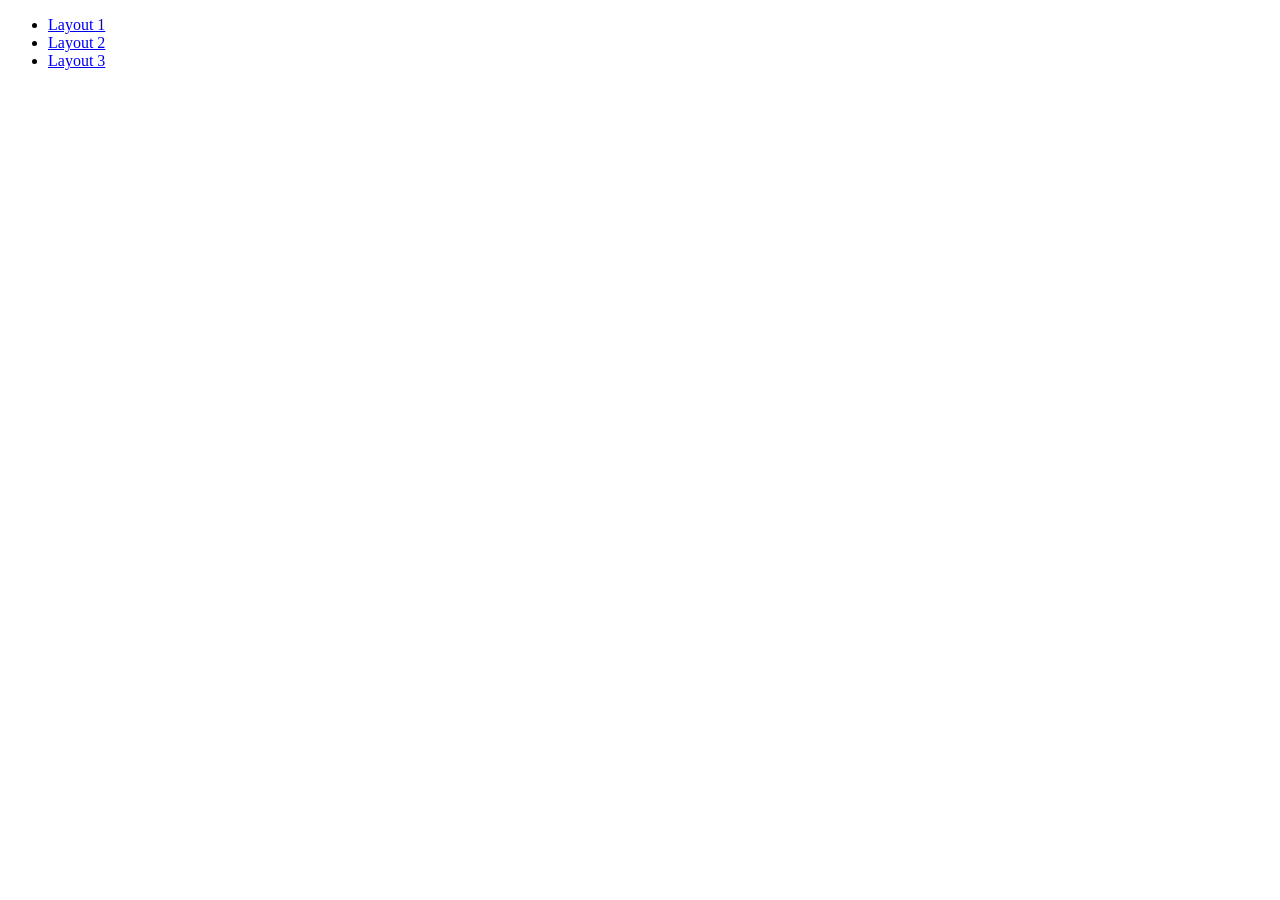
<file: tp-6/index.html>
<!DOCTYPE html>
<html lang="en">
<head>
    <meta charset="UTF-8">
    <meta name="viewport" content="width=device-width, initial-scale=1.0">
    <title>Document</title>
</head>
<body>
    <ul>
        <li>
            <a href="layout-1.html">Layout 1</a>
        </li>
        <li>
            <a href="layout-2.html">Layout 2</a>
        </li>
        <li>
            <a href="layout-3.html">Layout 3</a>
        </li>
    </ul>
</body>
</html>
</file>
<file: tp-16/styles.css>
.card-img-top {
  width: 120px;
  height: 120px;
  object-fit: contain;
}

.modal-img {
  width: 150px;
  height: 150px;
  object-fit: contain;
}
</file>
<file: tp-2/styles.css>
html{
    background-color: #222;
    color:#ee6;
}

h1{
    text-align: center;
    transition: 0.3s ease;
}

p{
    font-family: sans-serif;
}

h1,h2,h3,h4,h5,h6{
    color: #eee;
    text-transform: uppercase;
}

strong{
    border-bottom: 1px solid white;
}

.the-force{
    background-color: #444;
    font-weight: bold;
}

.light-side{
    color: #66f;
}
.dark-side{
    color: #f33;
}

#og-trilogy{
    list-style-type: circle;
}

ul.movies-list:nth-of-type(2) {
    padding-left: 80px;
  }

ul.movies-list:nth-of-type(3)
    li:nth-of-type(3){
    margin-top: 60px;
}

p:first-of-type::first-line{
    color:#efe;
}

h1:hover{
    color:gray;
    transition: 0.3s ease;
}

html a:visited{
    color: gray;
}

a:not([href]){
    font-style: italic;
}

li:nth-child(odd) {
    background-color: #111;
}
li:nth-child(even) {
    background-color: #333;
}
</file>
<file: tp-3/style.css>
h1.titulo{
    text-align: center;
}
body > p{
    font-family: serif;
}
p#primer-parrafo {
    background-color: #cee;
}
p#primer-parrafo em{
    color: #933;
}
p.importante a,body p.novelas a,p.fuente a{
    outline: 1px solid #933;
}
html body p.fuente.parrafo{
    opacity: 100%;
}
p:not([id]) {
    background-color: rgba(190, 120, 240, 0.6);
}
html body p.fuente.parrafo {
    color: #000 !important;
}
.complicado {
    font-weight: bold;
    color: #C62 !important;
}
</file>
